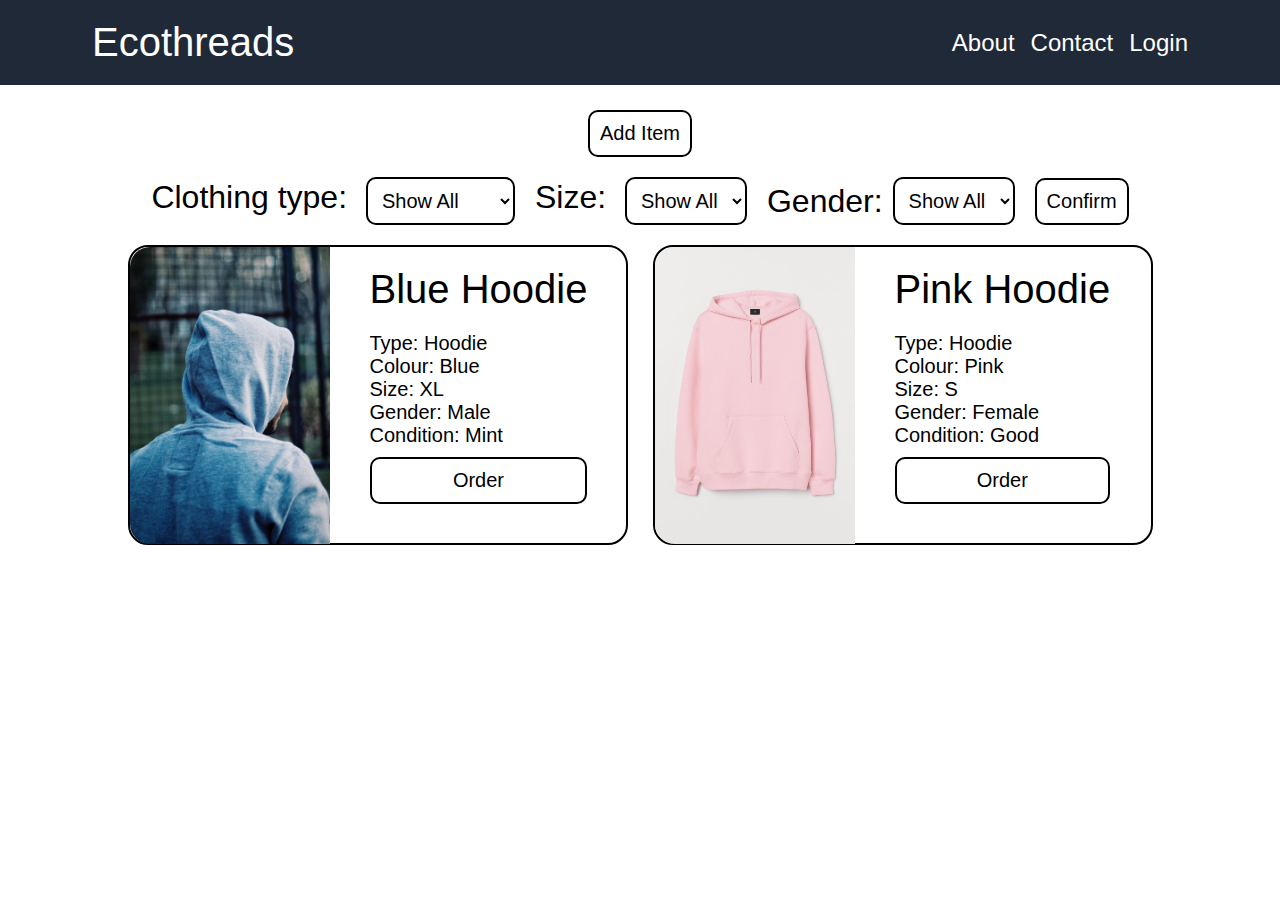
<file: index.html>
<!DOCTYPE html>
<html lang="en">
<head>
    <meta charset="UTF-8">
    <meta name="viewport" content="width=device-width, initial-scale=1.0">
    <title>Ecothreads</title>
    <link rel="stylesheet" href="styles.css">
    <script src="script.js" defer></script>
</head>
<body>
    <div class="container">
    <div class="header">
        <div class="company-name">Ecothreads</div>
        <ul>
            <li><a href="#">About</a></li>
            <li><a href="#">Contact</a></li>
            <li><a href="login/index.html">Login</a></li>
        </ul>
    </div>

    <div class="new-item-container">
        <button class="new-item">Add Item</button>
    </div>

    <div class="filter-container">
        <div class="type-container">
            <label for="type">Clothing type: </label>
            <select name="type" id="type">
                <option value="all">Show All</option>
                <option value="hoodie">Hoodie</option>
                <option value="tshirt">T-Shirt</option>
                <option value="coat">Coat</option>
                <option value="sweatpants">Sweatpants</option>
                <option value="jeans">Jeans</option>
                <option value="shoes">Shoes</option>
            </select>
        </div>
        <div class="size-container">
            <label for="size">Size: </label>
            <select name="size" id="size">
                <option value="all">Show All</option>
                <option value="xtraxtra">XXL</option>
                <option value="xtralrg">XL</option>
                <option value="L">L</option>
                <option value="M">M</option>
                <option value="S">S</option>
                <option value="xtras">XS</option>
            </select>
        </div>
        
        <label for="gender">Gender: </label>
        <select name="gender" id="gender">
            <option value="all">Show All</option>
            <option value="men">Male</option>
            <option value="female">Female</option>
        </select>
        <button class="confirm-filter">Confirm</button>
    </div>
    
    
    <div class="grid-container">
        <div class="grid-item hoodie xtralrg men all">
            <img src="img/hoodie.jpg">
                <div class="grid-item-text">
                    <h1>Blue Hoodie</h1>
                    <ul>
                        <li>Type: Hoodie</li>
                        <li>Colour: Blue</li>
                        <li>Size: XL</li>
                        <li>Gender: Male</li>
                        <li>Condition: Mint</li>
                    </ul>
                    <button class="order">Order</button>
                </div>
        </div>
        <div class="grid-item hoodie S female all">
            <img src="img/pinkhoodie.jpg">
                <div class="grid-item-text">
                    <h1>Pink Hoodie</h1>
                    <ul>
                        <li>Type: Hoodie</li>
                        <li>Colour: Pink</li>
                        <li>Size: S</li>
                        <li>Gender: Female</li>
                        <li>Condition: Good</li>
                    </ul>
                    <button class="order">Order</button>
                </div>
        </div>
    </div>
</div>
</body>
</html>
</file>
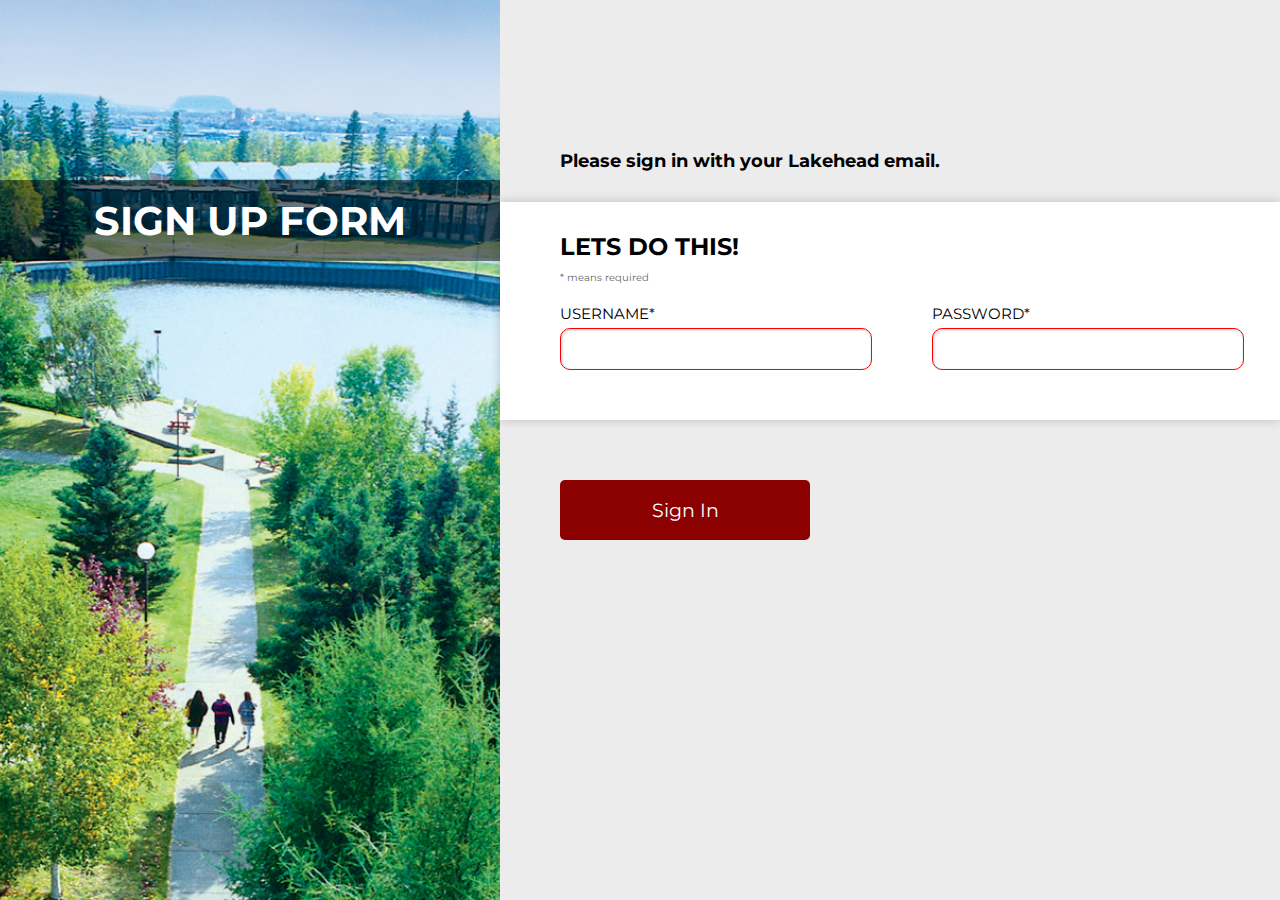
<file: login/index.html>
<!DOCTYPE html>
<html lang="en">
<head>
    <meta charset="UTF-8">
    <meta name="viewport" content="width=device-width, initial-scale=1.0">
    <title>Sign up</title>
    <link rel="stylesheet" href="styles.css">
</head>
<body>
    <div class="content">
        <div class="left">
            <div class="logo">
                <h1 class="logo-text">SIGN UP FORM</h1>
            </div>
        </div>
        <div class="right">
            <h2 class="right-header">
                Please sign in with your Lakehead email.
            </h2>
            <form action="" class="sign-in">
                <div class="form-container">
                    <h1>LETS DO THIS!</h1>
                    <p>* means required</p>
                <div class="form-content">
                    <div>
                        <label for="f-name">USERNAME*</label>
                        <input type="text" id="f-name" name="first" required>
                    </div>
                    <div>
                        <label for="password">PASSWORD*</label>
                        <input type="password" id="password" name="pass" required>
                    </div>
                </div>
                </div>
                <button type="submit" class="sign-in-confirm">Sign In</button>
            </form>
        </div>
    </div>  
</body>
</html>
</file>
<file: styles.css>
@import url('https://fonts.googleapis.com/css?family=Open+Sans&display=swap');
body {
    padding: 0;
    margin: 0;
    background-color: white;
    font-family: 'Roboto', sans-serif;
    margin-bottom: 100px;
}

.header{
    display: flex;
    align-items: center;
    justify-content: space-between;
    padding: 20px;
    background-color: #1F2937;
    margin-bottom: 25px;
}

.company-name {
    font-size: 40px;
    color: white;
    font-weight: 400;
    margin-left: 72px;
}

.header > ul {
    list-style-type: none;
    display: flex;
    margin: 0;
    padding: 0;
    gap: 16px;
    margin-right: 72px;
}

a {
    text-decoration: none;
    color: white;
    font-size: 24px;
}

.new-item-container{
    display: flex;
    justify-content: center;
    align-items: center;
    flex-direction: column;
}

.filter-container {
    display: flex;
    justify-content: center;
    align-items: center;
    flex-wrap: wrap;
    margin: 20px;
    font-size: 32px;
}

.form-container{
    display: flex;
    flex-direction: column;
}

.filter-container > button,
.new-item-container > button {
    background-color: white;
    border: 2px solid black;
    border-radius: 10px;
    padding: 10px;
    font-size: 20px;
    cursor: pointer;
    transition: 0.1s;
}

.filter-container > button:hover {
    background-color: #D3D3D3;
}

.filter-container > button:active{
    background-color: black;
    color: white;
}

select {
    padding: 10px;
    font-size: 20px;
    border-radius: 10px;
    border: 2px solid black;
    margin-right: 20px;
    margin-left: 10px;
    background-color: white;
    cursor: pointer;
}

.grid-container {
    display: grid;
    grid-template-columns: repeat(auto-fill, 500px);
    grid-auto-rows: 300px;
    grid-gap: 25px;
    justify-content: center;
}

.grid-item {
    background-color: white;
    border-radius: 20px;
    border: 2px solid black;
    display: flex;
}

.grid-item-text {
    display: flex;
    flex-direction: column;
    margin-top: 10px;
}

.grid-item-text > ul {
    list-style-type: none;
    margin-bottom: 10px;
    font-size: 20px; 
}

.grid-item-text > h1{
    margin: 10px 0 0 40px;
    padding: 0;
    font-size: 40px;
    font-weight: 400;
    color: black;
}

img {
    width: 200px;
    height: 297px;
    border-radius: 20px 0 0 20px;
    object-fit: cover;
}

.order {
    background-color: white;
    border: 2px solid black;
    border-radius: 10px;
    padding: 10px;
    font-size: 20px;
    cursor: pointer;
    margin: 0 0 0 40px;
    transition: 0.1s;
}

.order:hover {
    background-color: #D3D3D3;
}

.order:active{
    background-color: black;
    color: white;
}

.hide {
    display: none;
}

.item-add-label{
    font-size: 20px;
}

.item-add-text{
    padding: 10px;
    font-size: 20px;
    border-radius: 10px;
    border: 2px solid black;
    margin-right: 20px;
    margin-left: 10px;
    background-color: white;
}
</file>
<file: login/styles.css>
@import url('https://fonts.googleapis.com/css2?family=Montserrat:wght@500&display=swap');
*{
    margin: 0;
    padding: 0;
    font-family: 'Montserrat', sans-serif;
}

body {
    background-color: rgb(236, 236, 236);
}

.content {
    display: flex;
    min-height: 100vh;
}

.left {
    display: flex;
    align-items: flex-start;
    background-image: url("./img/campus.jpg");
    background-position: center;
    background-size: cover;
    display: flex;
    color: white;
    text-align: center;
}

.logo{
    display: flex;  
    justify-content: center;
    align-items: center;
    margin-top: 20vh;
    background-color: rgba(0, 0, 0, 0.5);
    width: 500px;
    padding: 16px 0;
    font-size: 20px;
    overflow-wrap: break-word;
}

.odin-logo {
    max-width: 100px;
    max-height: 100px;
}

.right{
    width: 100%;
    height: 100%;
    margin: 150px 0px 0px 0px;
    font-size: 12px;
}

.right > h2{
    margin: 0px 100px 30px 60px;
}

.sign-in{
    display: flex;
    flex-direction: column;
    width: 100%;
}

.sign-in > h1 {
    margin: 10px 0px 0px 60px;
}

.form-container{
    background-color: white;
    box-shadow: 0px 0px 10px 0px rgba(0, 0, 0, 0.2);
    margin: 0px 0px 10px 0px;
    padding: 30px 0px 30px 0px;
}

.form-container > h1,p{
    margin: 0px 0px 10px 60px;
}

p {
    margin: 0px 0px 10px 60px;
    font-size: 10px;
    color: rgb(100, 100, 100);
}

.form-content {
    display: flex;
    flex-wrap: wrap;
}

.form-content > div{
    display: flex;
    flex-direction: column;
    margin: 10px 0px 20px 60px;
}

.form-content > div > label{
    margin: 0px 0px 5px 0px;
    font-size: 15px;
}

.sign-in-confirm {
    margin: 50px 0px 100px 60px;
    display: flex;
    justify-content: center;
    align-items: center;
    width: 250px;
    height: 60px;
    background-color: darkred;
    color: white;
    font-size: 19px;
    border: none;
    border-radius: 5px;
    cursor: pointer;
}

.sign-in-confirm:hover {
    background-color: rgb(255, 0, 0);
}

.sign-in-confirm:active {
    background-color: rgb(200, 0, 0);
}

.form-content input[type='text'],
.form-content input[type='password'],
.form-content input[type='email'],
.form-content input[type='tel']{
    width: 300px;
    height: 30px;
    border: 1px solid rgb(204, 204, 204);
    font-size: 16px;
    border-radius: 10px;
    padding: 5px;
    box-shadow: inset 1px 1px 3px #ccc;
}

.form-content input:focus{
    outline: none;
    border: 1px solid black;
    background-color: #ccc;
}

.form-content input:hover{
    background-color: #ccc;
}

.form-content input:invalid{
    border: 1px solid red;
}

.form-content input:required:valid{
    border: 1px solid green;
}

@media screen and (max-width: 950px) {
    .content {
        flex-direction: column;
    }

    .left {
        flex-shrink: 0;
        height: 50vh;
    }

    .logo{
        width: 100%;
    }

    .right {
        margin-top: 25px;
        flex-shrink: 0;
        height: 50vh;
    }

    .sign-in{
        justify-content: center;
        align-items: center;
    }

    .sign-in > *{
        margin: 0px 0px 10px 0px;
    }

    .form-content {
        flex-direction: column;
        flex-wrap: nowrap;
        width: 100%;
    }

    .form-container{
        width: 100%;
    }

    .form-container > h1,p{
        margin: 0px 0px 10px 0px;
        text-align: center;
    }

    .right > h2{
        margin: 0px 10px 10px 10px;
        text-align: center;
    }

    .form-content > div{
        margin: 10px 0px 20px 20%;
    }

    .form-content input[type='text'],
    .form-content input[type='password'],
    .form-content input[type='email'],
    .form-content input[type='tel']{
        width: 80%;
    }

    .button-container {
        display: flex;
        justify-content: center;
        align-items: center;
    }

    .sign-in-confirm{
        margin: 10px 0px 20px 60px;
        width: 80%;
    }
    
}
</file>
